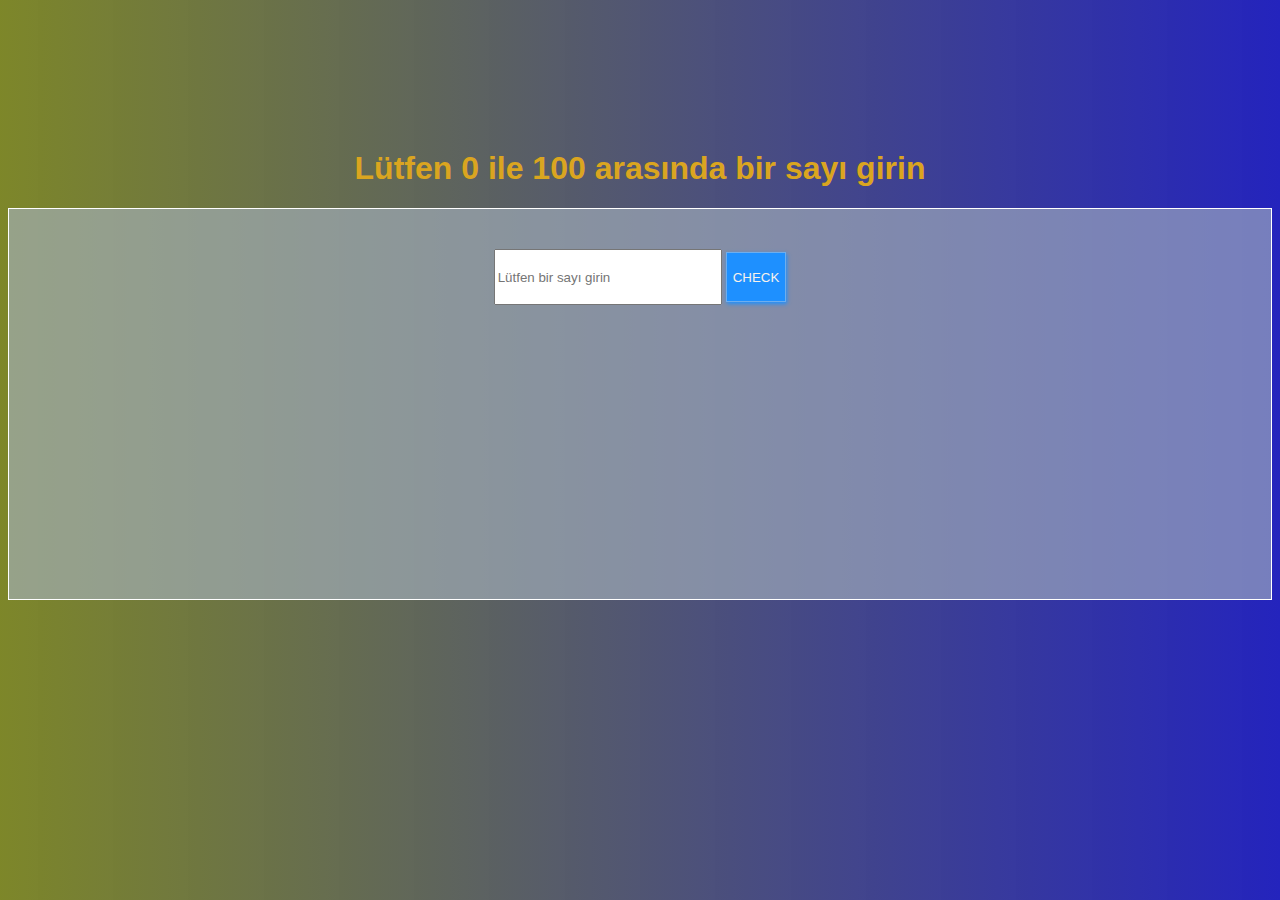
<file: Find the Number Game/index.html>
<!DOCTYPE html>
<html lang="en">
<head>
    <meta charset="UTF-8">
    <meta http-equiv="X-UA-Compatible" content="IE=edge">
    <meta name="viewport" content="width=device-width, initial-scale=1.0">

    <style>
        body{
            
            margin-top: 150px;
            background: linear-gradient(
                to right,
                rgba(116, 126, 26, 0.932),
                rgb(36, 36, 189)
            );
            text-align: center;
            
            
        }

        #inputguess{
            height: 50px;
            width: 220px;
            border-radius: 1px solid;
        }

        #buton{
            height: 50px;
            border: 1px solid rgb(110, 174, 238);
            background-color: dodgerblue;
            box-shadow: 1px 2px 4px dodgerblue;
            color: rgb(247, 242, 236);
        
        }

        p{
            font-size: 30px;
            font-family: Cambria, Cochin, Georgia, Times, 'Times New Roman', serif;
            
        }

        .container{
            border: 1px solid white;
            padding-top: 40px;
            background-color: rgba(165, 178, 189, 0.644);
            height: 350px;
                        
        }

        h1{
            color: goldenrod;
            font-family: Verdana, Geneva, Tahoma, sans-serif;
        }

       
    </style>
    
    <title>Find the Number Game</title>
</head>
<body id="sayfayapısı">

    <h1>Lütfen 0 ile 100 arasında bir sayı girin</h1>

    <div class="container">
        <input type="number" id="inputguess" placeholder="Lütfen bir sayı girin">
        <button id="buton">CHECK</button>
        <p id="sonucyazısı"></p>
        <p id="kalanhak"></p>
        <p id="hakkımkaldı"></p>
    </div>


 <script src="./app.js"></script>   
</body>
</html>
</file>
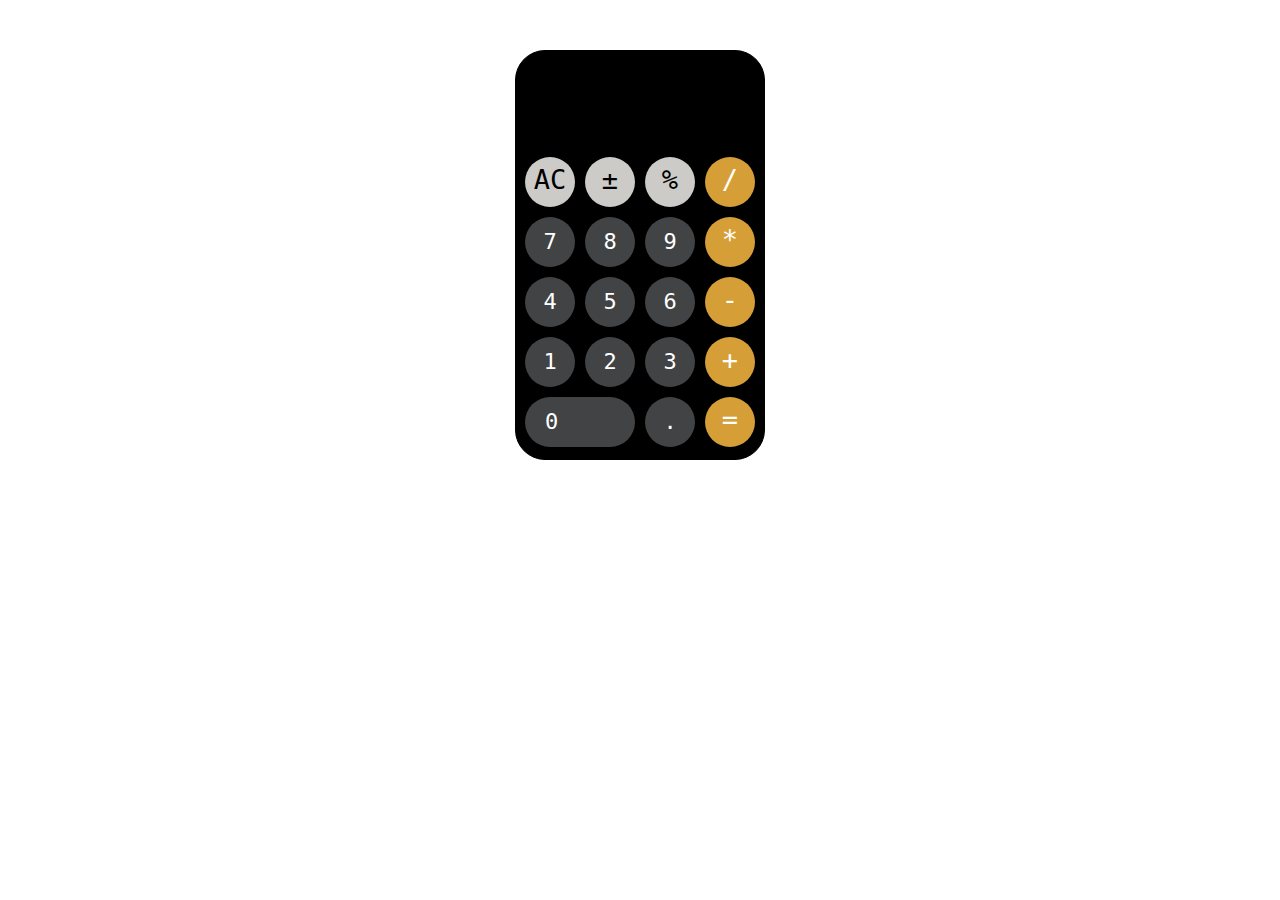
<file: iOS Calculator/index.html>
<!DOCTYPE html>
<html lang="en">
<head>
    <meta charset="UTF-8">
    <meta http-equiv="X-UA-Compatible" content="IE=edge">
    <meta name="viewport" content="width=device-width, initial-scale=1.0">
    <link rel="stylesheet" href="style.css">
    <title>iOS CALCULATOR</title>
</head>
<body id=".body1">
    <div id="body1">
        <div class="container">
            <!--<div class="numberinput">-->
            <input class="numberinputsmall" type="text" id="small_number_input"><br>
            <input class="numberinputbig" type="text" id="big_number_input">
            <!--</div>-->
            <div class="grid_buttons">
                <div class="operator1 opt" id="operatorgray" value="AC">AC</div>
                <div class="operator2 opt" id="operatorgray" value="±">±</div>
                <div class="operator3 opt" id="operatorgray" value="%">%</div>
                <div class="operator4 opt" id="opyellow" value="/">/</div>
                <div class="numbers" id="numberid" value="7">7</div>
                <div class="numbers" id="numberid" value="8">8</div>
                <div class="numbers" id="numberid" value="9">9</div>
                <div class="operator5 opt" id="opyellow" value="*">*</div>
                <div class="numbers" id="numberid" value="4">4</div>
                <div class="numbers" id="numberid" value="5">5</div>
                <div class="numbers" id="numberid" value="6">6</div>
                <div class="operator6 opt" id="opyellow" value="-">-</div>
                <div class="numbers" id="numberid" value="1">1</div>
                <div class="numbers" id="numberid" value="2">2</div>
                <div class="numbers"id="numberid" value="3">3</div>
                <div class="operator7 opt" id="opyellow" value="+">+</div>
                <div class="numbers" id="number0" value="0">0</div>
                <div class="numbers" id="numberid" value=".">.</div>
                <div class="operator8 opt" id="opyellow" value="=">=</div>
            </div>
        </div>
    </div>
    

    
<script src="./app.js"></script>    
</body>
</html>
</file>
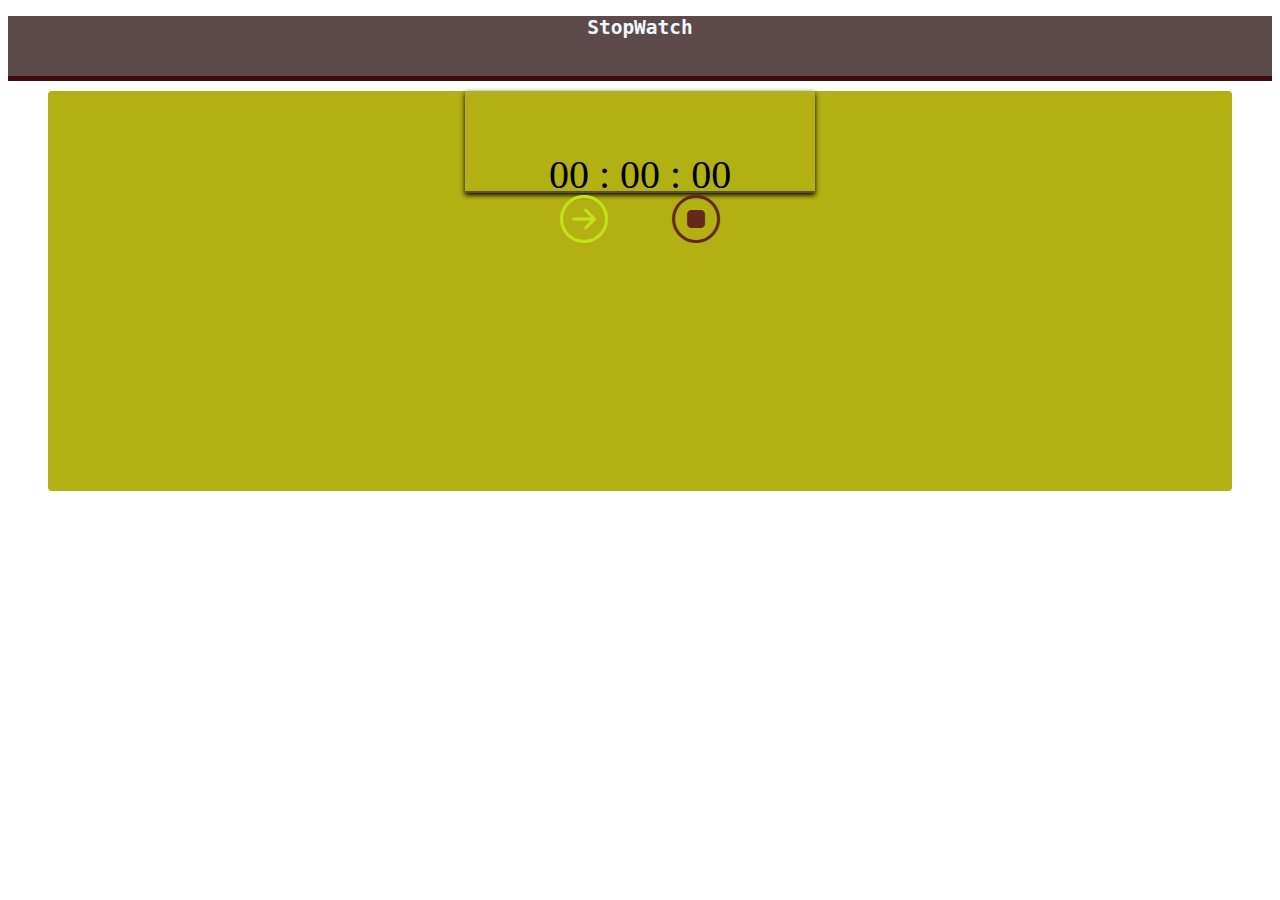
<file: Stop Watch/index.html>
<!DOCTYPE html>
<html lang="en">
<head>
    <meta charset="UTF-8">
    <meta http-equiv="X-UA-Compatible" content="IE=edge">
    <meta name="viewport" content="width=device-width, initial-scale=1.0">
    <link rel="stylesheet" href="style.css">
    <link href="https://cdn.jsdelivr.net/npm/bootstrap@5.1.3/dist/css/bootstrap.min.css" rel="stylesheet" integrity="sha384-1BmE4kWBq78iYhFldvKuhfTAU6auU8tT94WrHftjDbrCEXSU1oBoqyl2QvZ6jIW3" crossorigin="anonymous">
    <link rel="stylesheet" href="https://cdn.jsdelivr.net/npm/bootstrap-icons@1.8.1/font/bootstrap-icons.css">

    <title>STOP WATCH</title>
</head>
<body>
    <header class="header" >
        <h2>StopWatch</h2>
         
    </header>
    <section class="container">
        <div class="inputArea">
            <p><span id="minutes">00</span> : <span id="second">00</span> : <span id="millisec">00</span></p>
        </div>
        
        <div id="buttons">
            <i class="bi bi-arrow-right-circle"
             id="start" style="font-size: 3rem; color:rgb(191, 228, 26)"></i>
            
            <i class="bi bi-stop-circle" id="clear" style="font-size: 3rem; color: rgb(102, 40, 25);"></i>            
            
        </div>

        <div id="notes">
            
        </div>
        

    </section>
    



    <script src="https://cdn.jsdelivr.net/npm/@popperjs/core@2.10.2/dist/umd/popper.min.js" integrity="sha384-7+zCNj/IqJ95wo16oMtfsKbZ9ccEh31eOz1HGyDuCQ6wgnyJNSYdrPa03rtR1zdB" crossorigin="anonymous"></script>
    <script src="https://cdn.jsdelivr.net/npm/bootstrap@5.1.3/dist/js/bootstrap.min.js" integrity="sha384-QJHtvGhmr9XOIpI6YVutG+2QOK9T+ZnN4kzFN1RtK3zEFEIsxhlmWl5/YESvpZ13" crossorigin="anonymous"></script>
    <script src="./app.js"></script>
</body>
</html>
</file>
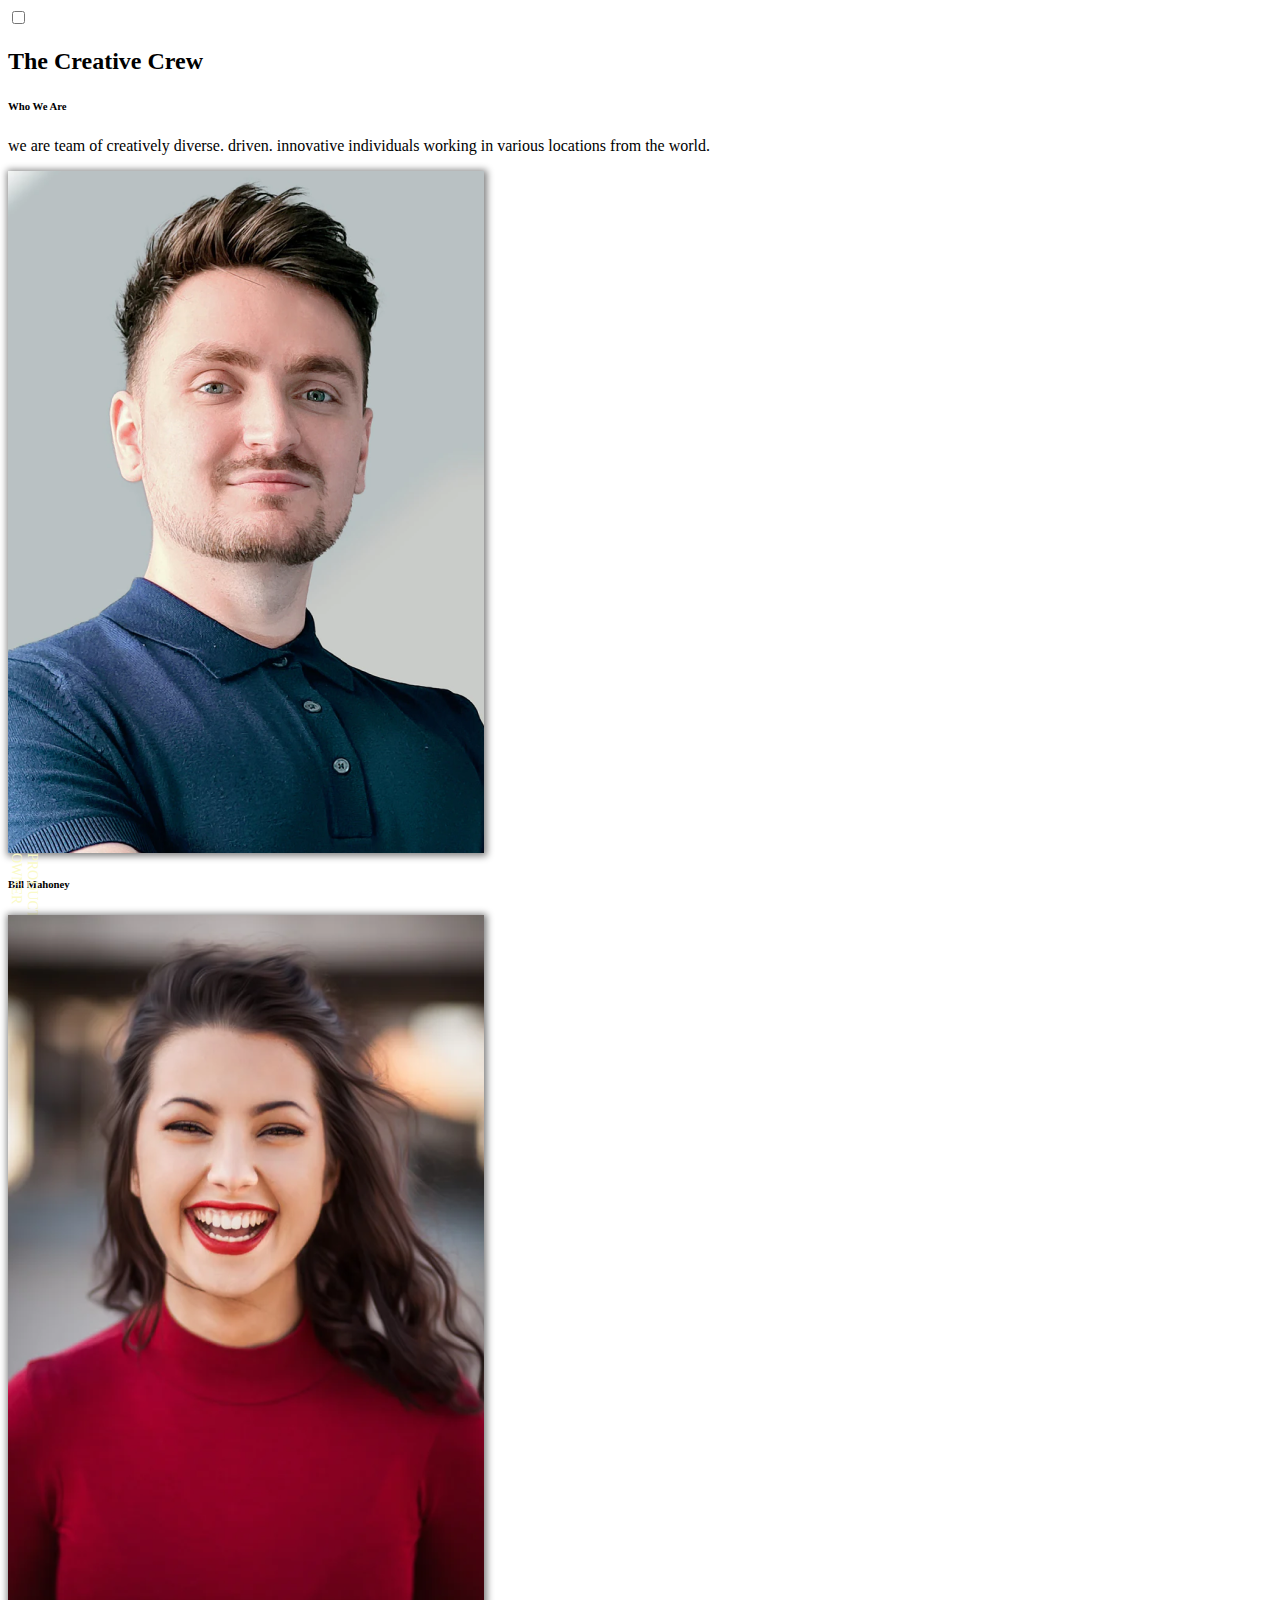
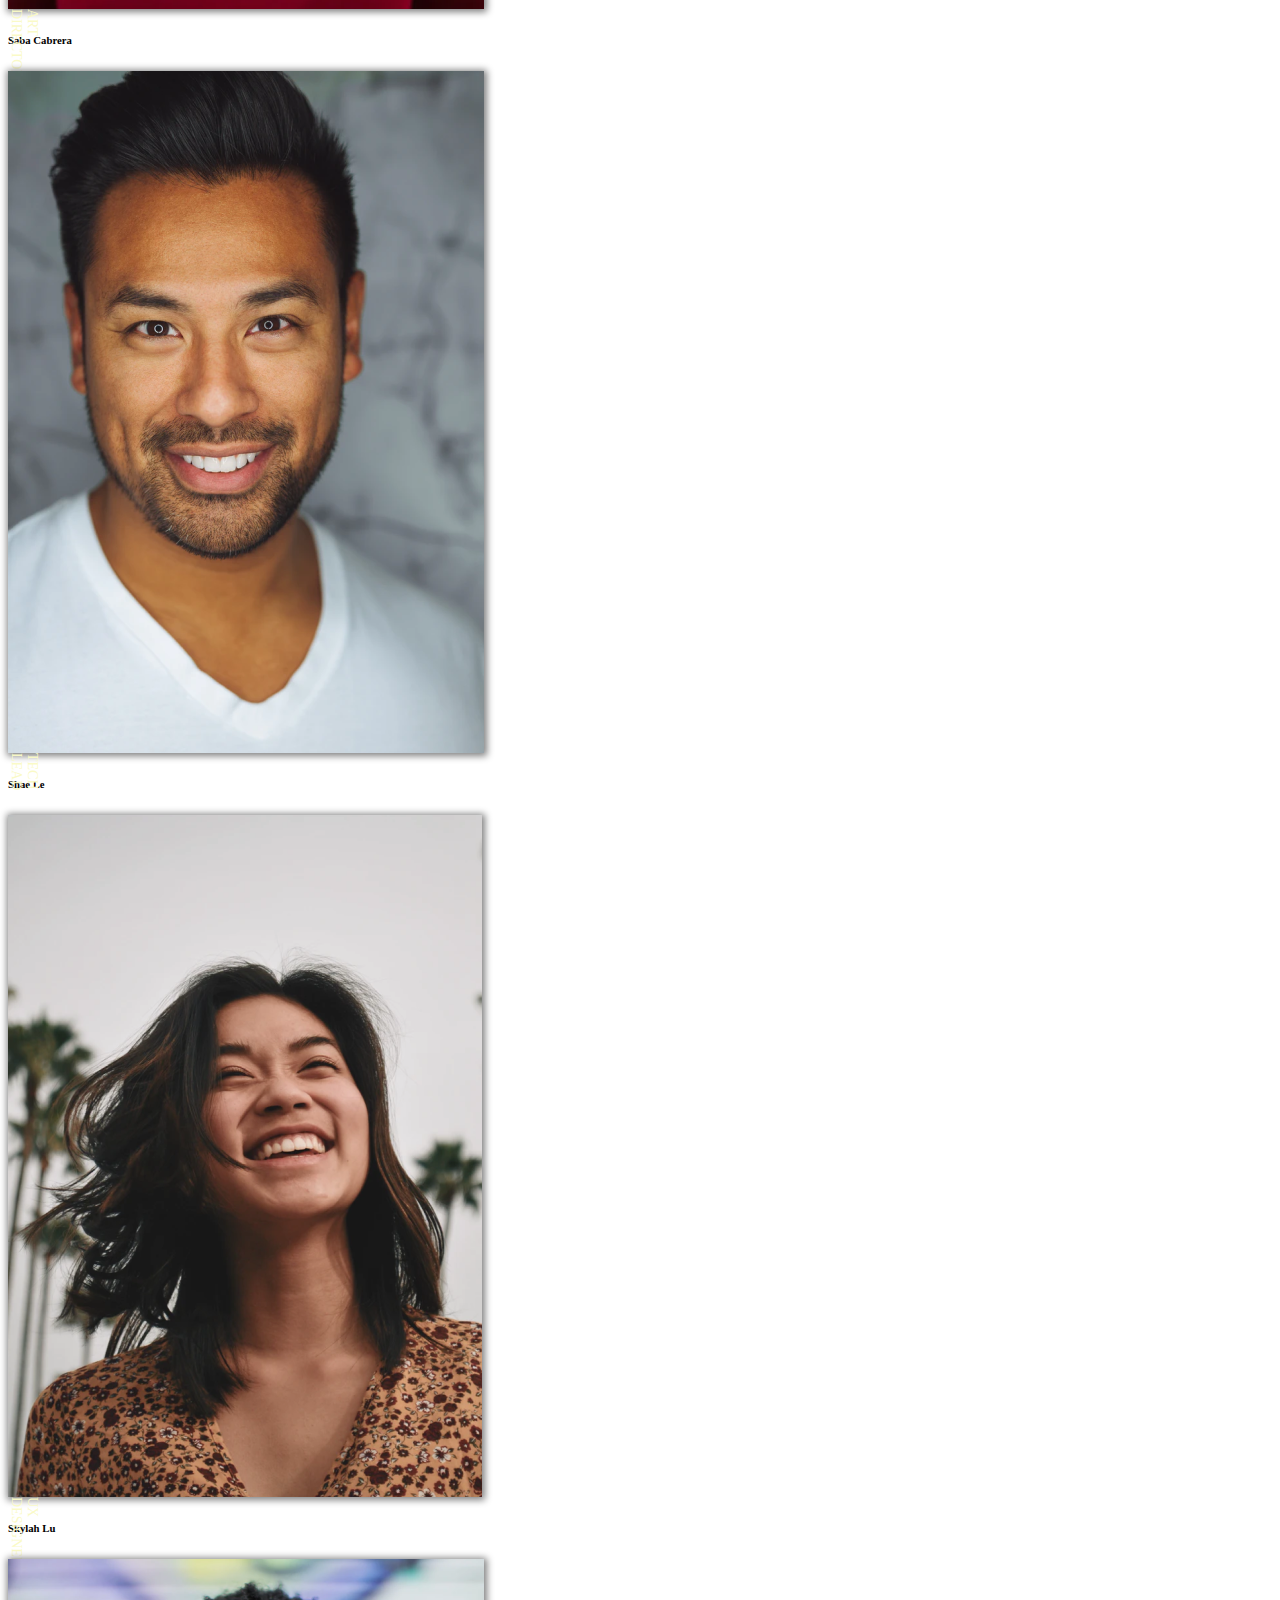
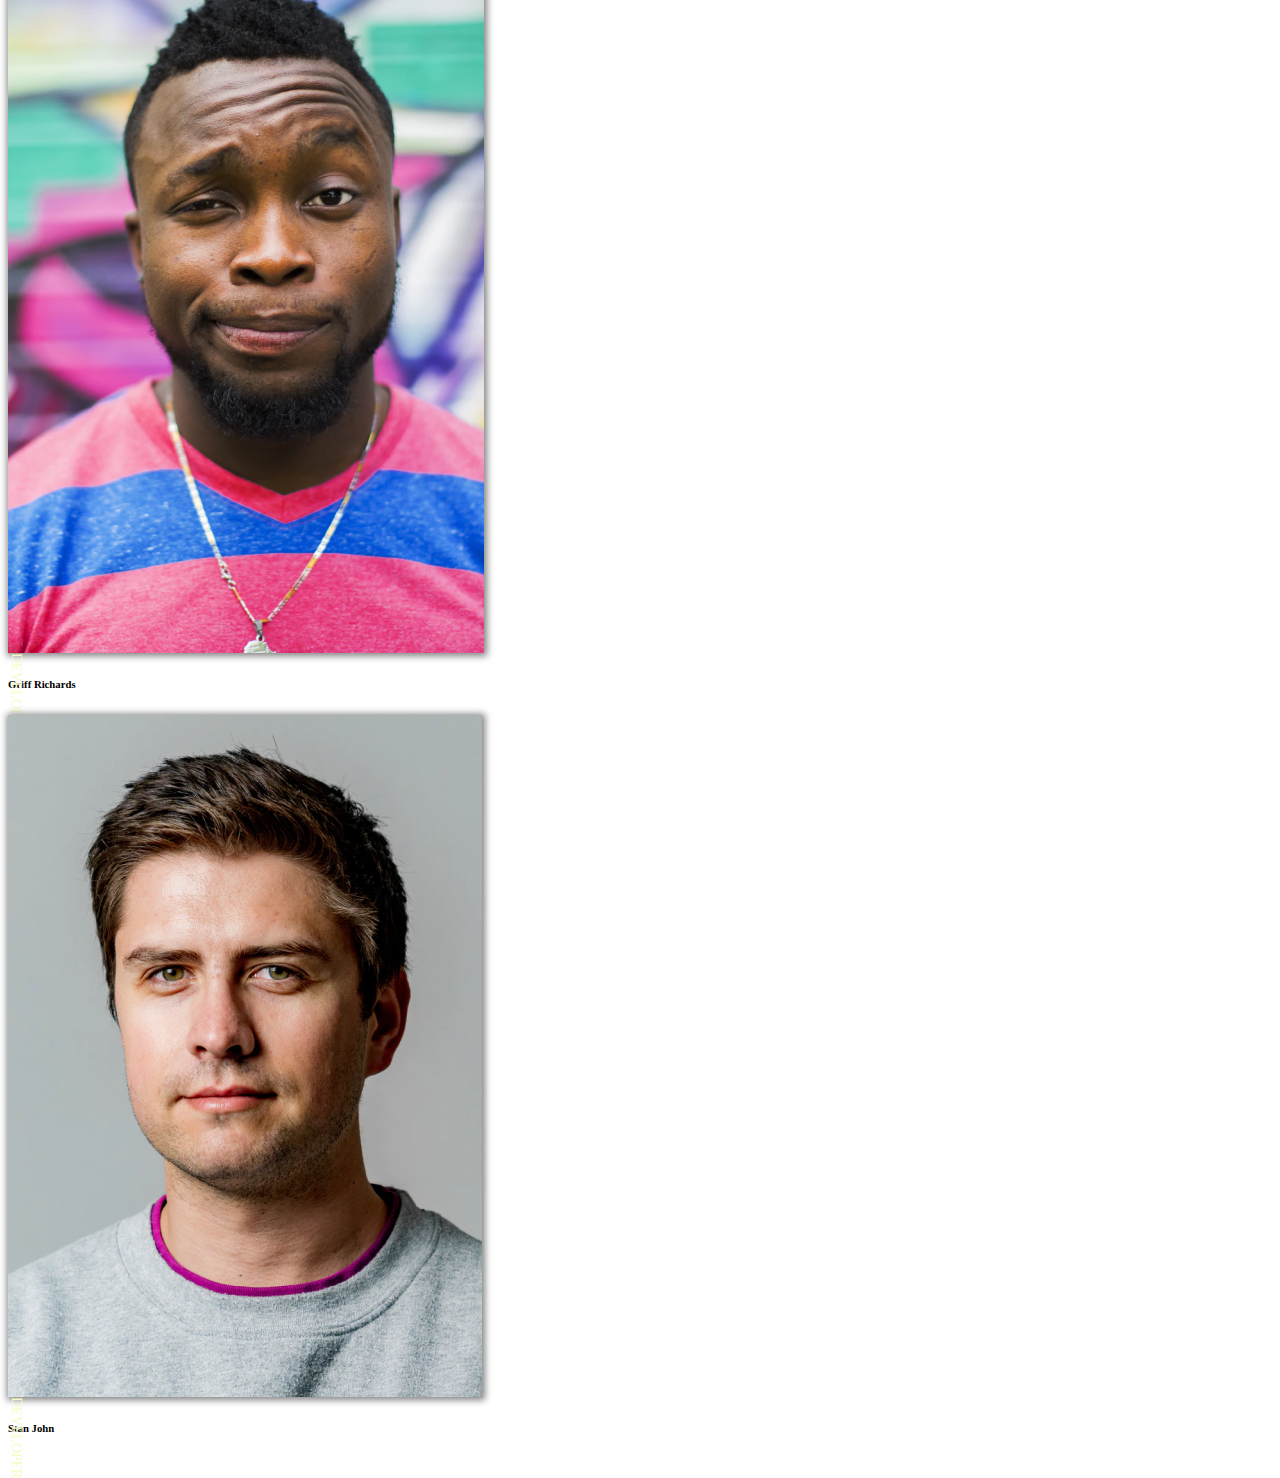
<file: Team Member/index.html>
<!DOCTYPE html>
<html lang="en">
<head>
    <meta charset="UTF-8">
    <meta http-equiv="X-UA-Compatible" content="IE=edge">
    <meta name="viewport" content="width=device-width, initial-scale=1.0">
    <link href="https://cdn.jsdelivr.net/npm/bootstrap@5.1.3/dist/css/bootstrap.min.css" rel="stylesheet" integrity="sha384-1BmE4kWBq78iYhFldvKuhfTAU6auU8tT94WrHftjDbrCEXSU1oBoqyl2QvZ6jIW3" crossorigin="anonymous">
    <link rel="stylesheet" href="style.css">
    <title>Team Member Page</title>
</head>
<body id="bodySize">

    
<!---------------ARTİCLE------------>

    <div class="container">
        <div class="form-check form-switch py-2 ms-2">
            <input class="form-check-input" type="checkbox" role="switch" id="flexSwitchCheckDefault">        
        </div>
    
        <div class="row ms-5 mt-4 me-5">
            <div class="col-sm-12 col-md-6 col-lg-6 justify-content-center">
                <h2>The Creative Crew</h2>            
            </div>
            <div class="col-sm-12 col-md-6 col-lg-6 justify-content-center">
                <h6>Who We Are</h6>
                <p>we are team of creatively diverse. driven. innovative individuals working in various locations from the world.</p>
            </div>
        </div>
    </div>
    
    
    
    <!-----------CARD-------------->
    <div class="container mb-5" >
        <div class="row row-cols-xl-3 row-cols-md-2 row-cols-sm-1 ">

            <div class="card ms-5 border border-white" style="width: 15rem;" id="card">
        
                <img src="./photo1.png" class="card-img-top mt-3" alt="...">
                <span class="vertical mt-4">PRODUCT OWNER</span> 
                <h6 class="mt-3">Bill Mahoney</h6>      
                
            </div>
            <div class="card ms-5 border border-white" style="width: 15rem;">
        
                <img src="./photo2.png" class="card-img-top mt-5" alt="...">
                <span class="vertical mt-5">ART DIRECTOR</span>
                <h6 class="mt-3">Saba Cabrera</h6>       
                
            </div>
            <div class="card ms-5 border border-white" style="width: 15rem;">
        
                <img src="./photo3.png" class="card-img-top mt-3" alt="...">
                <span class="vertical mt-4">TECH LEAD</span>
                <h6 class="mt-3">Shae Le</h6>       
                
            </div>
            <div class="card ms-5 border border-white" style="width: 15rem;">
        
                <img src="./photo4.png" class="card-img-top mt-5" alt="...">
                <span class="vertical  mt-5">UX DESIGNER</span>
                <h6 class="mt-3">Skylah Lu</h6>       
                
            </div>
            <div class="card ms-5 border border-white" style="width: 15rem;">
        
                <img src="./photo5.png" class="card-img-top mt-3" alt="...">
                <span class="vertical mt-4">DEVELOPER</span>
                <h6 class="mt-3">Griff Richards</h6>       
                
            </div>
            <div class="card ms-5 border border-white" style="width: 15rem;">
        
                <img src="./photo6.png" class="card-img-top mt-5" alt="...">
                <span class="vertical  mt-5">DEVELOPER</span>
                <h6 class="mt-3">Stan John</h6>       
                
            </div>
        
        </div>
    </div>

    












    <script src="./app.js"></script>
    <script src="https://cdn.jsdelivr.net/npm/@popperjs/core@2.10.2/dist/umd/popper.min.js" integrity="sha384-7+zCNj/IqJ95wo16oMtfsKbZ9ccEh31eOz1HGyDuCQ6wgnyJNSYdrPa03rtR1zdB" crossorigin="anonymous"></script>
    <script src="https://cdn.jsdelivr.net/npm/bootstrap@5.1.3/dist/js/bootstrap.min.js" integrity="sha384-QJHtvGhmr9XOIpI6YVutG+2QOK9T+ZnN4kzFN1RtK3zEFEIsxhlmWl5/YESvpZ13" crossorigin="anonymous"></script>

</body>
</html>
</file>
<file: iOS Calculator/style.css>
*{
    margin: 0;
    padding: 0;
    box-sizing: border-box;
}

.grid_buttons{
    display: grid;
    grid-template-columns: 
    50px 50px 50px 50px;
    grid-template-rows: 50px 50px 50px 50px 50px;    
    place-content: center;    
    margin-top: 25px;
    margin-bottom: px;
    gap: 10px 10px;
    font-family: monospace;
    font-size: 20px;    
}


/*.numbers1,.numbers2,.numbers3,.numbers4,.numbers5,.numbers6,.numbers7,.numbers8,.numbers9,.numbers10,.numbers11*/

#numberid,
#number0{
    border: 1px solid;
    border-radius: 30px;    
    padding-top: 12px;
    border: none;
    background-color:rgb(65, 67, 68);
    color: white;
    font-size: 22px;
}

#numberid:hover{
    background-color:rgb(45, 47, 48);
}

#number0:hover{
    background-color:rgb(45, 47, 48);
}
#number0{
    text-align: left;
    padding-left: 20px; 
    grid-column: 1 / 3;
}

.operator1,.operator2,.operator3,.operator4,.operator5,.operator6,.operator7,.operator8{
    border: 1px solid;
    /*padding-top: 10px;*/
    border-radius: 30px;
    border: none;
    background-color: rgb(214, 158, 55);
    color: white;
    font-size: 27px;
    padding-top: 7px;
    
}

#opyellow:hover{
    background-color:rgb(131, 92, 21) ;    
}

input{
    width: 190px;
    height: 35px;
    text-align: right;
    outline: none;
    border: none;
    background-color: black;
    color: white;
    font-family: monospace; 
      
}

input:hover{
    cursor: pointer;
}
input[type=number]::-webkit-inner-spin-button, 
input[type=number]::-webkit-outer-spin-button { 
    -webkit-appearance: none;
    -moz-appearance: none;
    appearance: none;
    margin: 0; 
}

#big_number_input{
    font-size: 40px;
}

#small_number_input{
    font-size: 20px;
}

#operatorgray{
    background-color:rgb(204, 203, 200);
    color: black;
}

#operatorgray:hover{
    background-color:rgb(139, 139, 137);
}



#body1{
    text-align: center;
    border: 1px solid;
    width: 250px;
    height: 410px;    
    margin: 50px auto;
    padding: 10px 5px;
    border-radius: 30px;
    background-color: black;
} 

#body1:hover{
    cursor: pointer;
}
</file>
<file: Stop Watch/style.css>
.buttons{
    text-align: center;
    margin-top: 55px;
}

.bi{
    padding: 30px;
}

.container{
    text-align: center;
    margin-top: 70px;
    background-color: rgb(179, 176, 19);
    height: 400px;
    border-radius: 4px;
    margin: 0 40px ;

}

.inputArea{
    width: 350px;
    height: 80px;
    border-bottom: 2px solid rgb(93, 75, 75);
    margin:0px auto;
    box-shadow: 0 2px 5px; 
    padding-top: 20px;
    font-size: 2.5rem;

}

.header{
    height: 60px;
    width: 100%;
    margin: 0;
    text-align: center;
    background-color: rgb(93, 75, 75);
    color: aliceblue;
    font-family: monospace;
    margin-bottom: 10px;
    border-bottom:5px solid rgb(66, 11, 11) ;
    
}

/*#pause{
    display: none;
}*/

/*p{
    color: rgb(37, 105, 107);
    font-size: large;
}*/
</file>
<file: Team Member/style.css>
.vertical {
    writing-mode: vertical-rl;
    text-orientation: mixed;
    font-size: small;
    position: absolute;
    color: rgba(250, 250, 198, 0.986);
    font-size: 14px;
    
    
  }

  img{
      
      display: flex;
      position: relative;
      box-shadow: 1px 1px 7px 2px gray;
  }

  .darkmode{
      background-color: black;
      color:red;
      border-color: black;
      
  }

  .darkDiv{
      /*border-color: black;*/
  }

  .card{
      border-color: white;
  }
</file>
